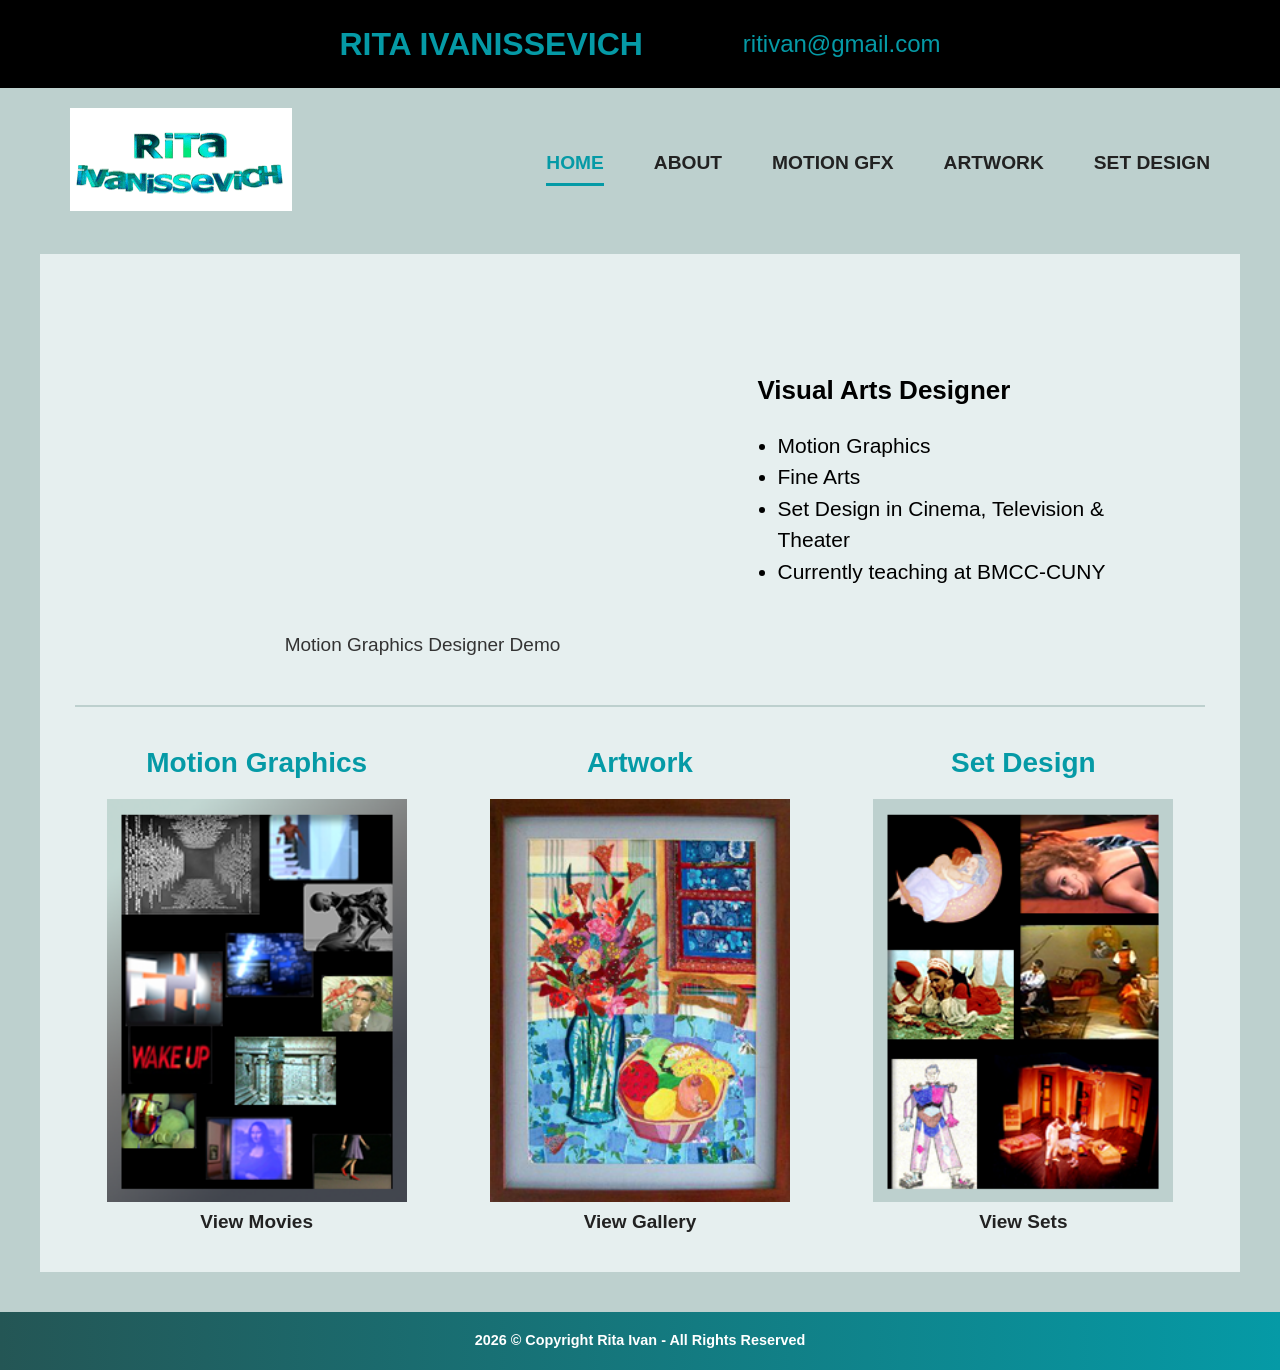
<file: index.html>
<!DOCTYPE html>
<html lang="en">

<head>
    <meta charset="UTF-8">
    <meta name="viewport" content="width=device-width, initial-scale=1.0">

    <title>Rita Ivanissevich</title>
    <link rel="icon" type="image/x-icon" href="favicon.ico">
<link href="CSS/style.css" rel="stylesheet">
   
</head>

<body>

    
    <!-- HEADER START -->
    <header>
        <div class="top-bar">
            <div class="site-title">
                RITA IVANISSEVICH
            </div>

            <div class="email">
                <a href="mailto:ritivan@gmail.com" target="_blank">ritivan@gmail.com</a>
            </div>
        </div>

        <div class="main-header">
            <div class="logo">
                <img src="images/IVANlogo.gif">
            </div>
            <nav>
                <ul>
                    <li><a href="index.html" class="active">HOME</a></li>
                    <li><a href="about.html">ABOUT</a></li>
                    <li><a href="motiongfx.html">MOTION GFX</a></li>
                    <li><a href="artwork.html">ARTWORK</a></li>
                    <li><a href="setdesign.html">SET DESIGN</a></li>
                </ul>
            </nav>
        </div>
    </header>
<!-- HEADER END -->

    <!-- HERO SECTION -->

    <main class="home-content">

        <section class="hero">

            <div class="video-column">

                <div class="video-container">
    
                    <iframe width="560" height="315" src="https://www.youtube.com/embed/ihrj6esEzPs?si=wvjJH5cpRGfQX-BR" title="YouTube video player" frameborder="0" allow="accelerometer; autoplay; clipboard-write; encrypted-media; gyroscope; picture-in-picture; web-share" referrerpolicy="strict-origin-when-cross-origin" allowfullscreen></iframe>
                                           
                <!-- <img src="images/560%20x%20315.png">-->
                </div>
                <p class="video-caption">Motion Graphics Designer Demo</p>

            </div>

            <div class="intro-column">

                <h2>Visual Arts Designer</h2>

                <ul>
                    <li>Motion Graphics</li>
                    <li>Fine Arts</li>
                    <li>Set Design in Cinema, Television &amp; Theater</li>
                    <li>Currently teaching at BMCC-CUNY</li></ul>

            </div>

        </section>

        <!-- FEATURED PORTFOLIO AREAS -->

        <section class="featured">

            <div class="card">

    <a href="motiongfx.html" class="card-link">

        <h2>Motion Graphics</h2>

        <img src="images/MotionGfx_btn2.png">

        <p>View Movies</p>

    </a>

</div>
<div class="card">

    <a href="artwork.html" class="card-link">

        <h2>Artwork</h2>

        <img src="images/Artwork_btn.png">

        <p>View Gallery</p>

    </a>

</div>

<div class="card">

    <a href="setdesign.html" class="card-link">

        <h2>Set Design</h2>

        <img src="images/setDesignF_btn3.png">

        <p>View Sets</p>

    </a>

</div>

        </section>

    </main>

    <!-- FOOTER START -->
    
    <!-- FOOTER 

    <footer>

        <a href="index.html">HOME</a>
        <a href="about.html">ABOUT</a>
        <a href="motiongfx.html">MOTION GFX</a>
        <a href="artwork.html">ARTWORK</a>
        <a href="setdesign.html">SET DESIGN</a>
 </footer> -->


<div class="copyright-bar">
    <p>2026 © Copyright Rita Ivan - All Rights Reserved</p>
</div>
  <!-- FOOTER END --> 

</body>
</html>
</file>
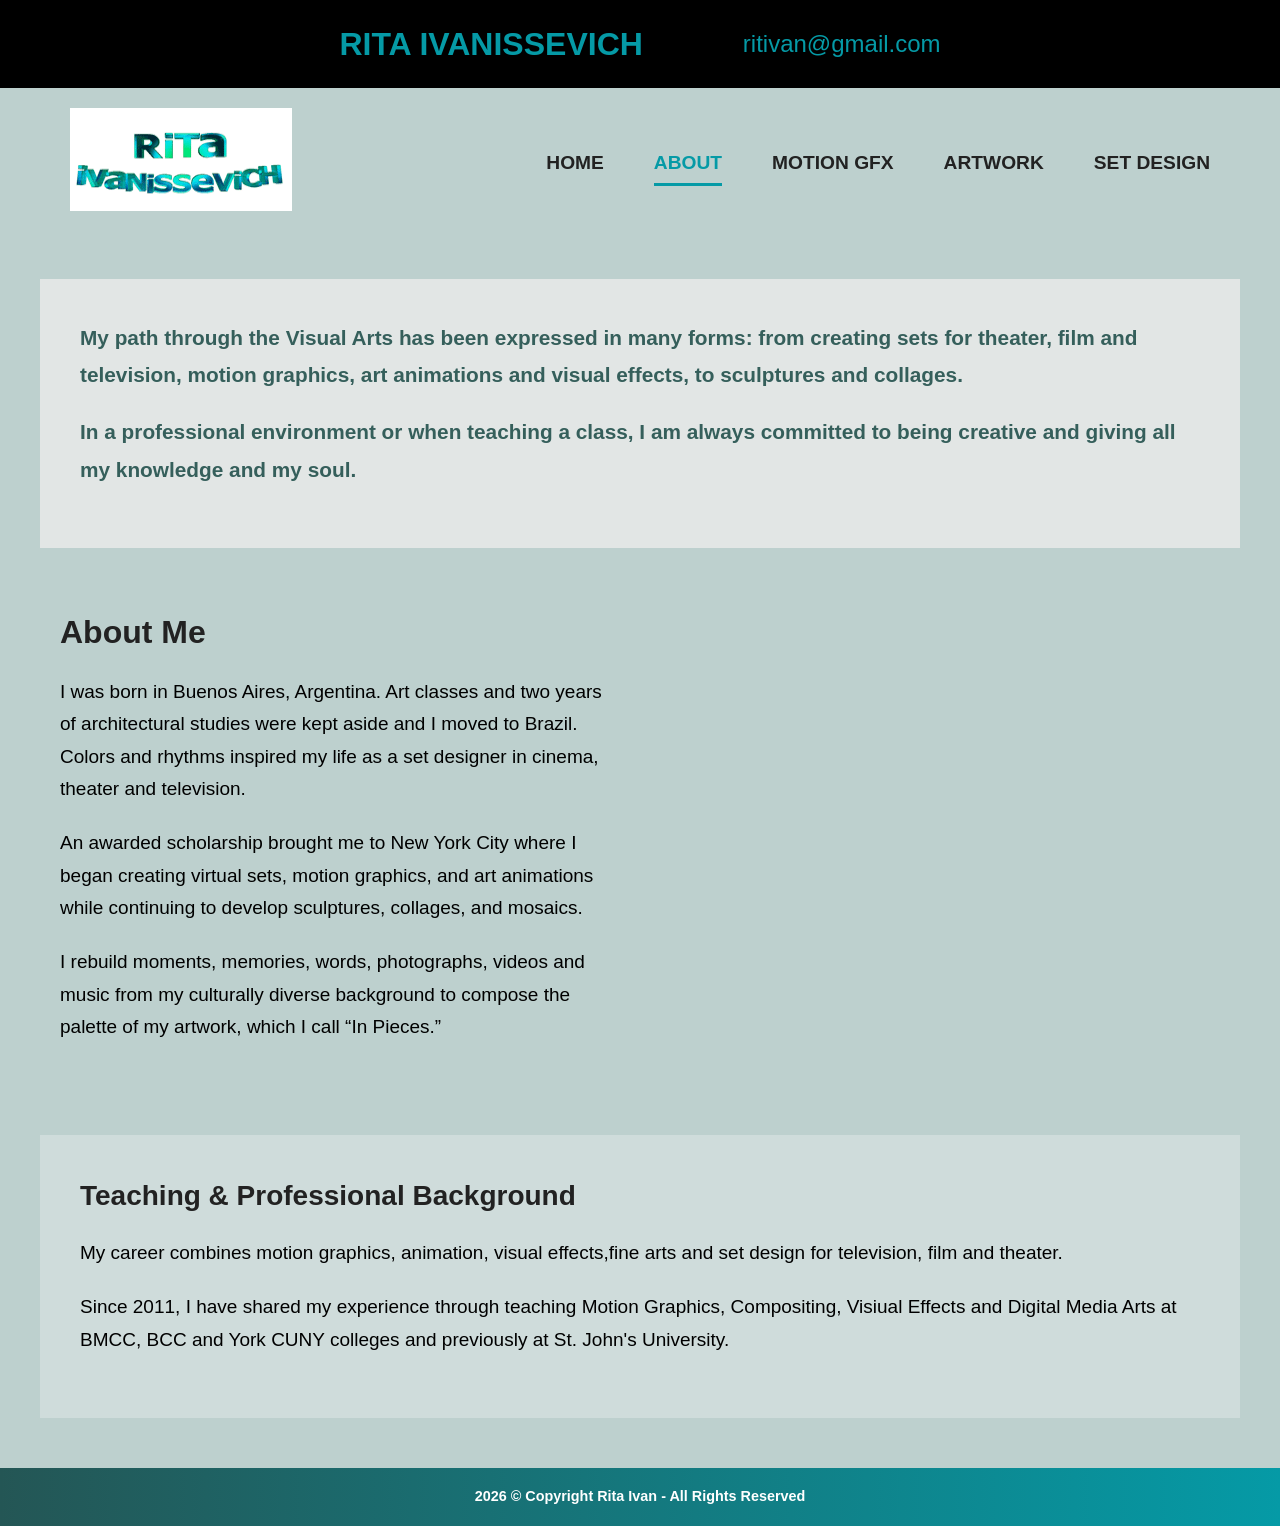
<file: about.html>
<!DOCTYPE html>
<html lang="en">

<head>
    <meta charset="UTF-8">
    <meta name="viewport" content="width=device-width, initial-scale=1.0">

    <title>Rita Ivanissevich</title>
    <link rel="icon" type="image/x-icon" href="favicon.ico">
<link href="CSS/style.css" rel="stylesheet">
   
</head>


<body>

   <!-- HEADER START -->
    <header>
        <div class="top-bar">
            <div class="site-title">
                RITA IVANISSEVICH
            </div>

            <div class="email">
                <a href="mailto:ritivan@gmail.com" target="_blank">ritivan@gmail.com</a>
            </div>
        </div>

        <div class="main-header">
            <div class="logo">
                <img src="images/IVANlogo.gif">
            </div>
            <nav>
                <ul>
                    <li><a href="index.html">HOME</a></li>
                    <li><a href="about.html" class="active">ABOUT</a></li>
                    <li><a href="motiongfx.html">MOTION GFX</a></li>
                    <li><a href="artwork.html">ARTWORK</a></li>
                    <li><a href="setdesign.html">SET DESIGN</a></li>
                </ul>
            </nav>
        </div>
    </header>
<!-- HEADER END -->
<main>
<section class="about-intro">

    <p>
        My path through the Visual Arts has been expressed in many forms: from creating sets for theater,
        film and television, motion graphics, art animations and visual effects,
        to sculptures and collages.
    </p>

    <p>
        In a professional environment or when teaching a class, I am always
        committed to being creative and giving all my knowledge and my soul.
    </p>

</section>

<section class="bio-section">

    <div class="bio-text">

        <h1>About Me</h1>

        <p>
            I was born in Buenos Aires, Argentina. Art classes and two years of architectural studies were kept aside and I moved to Brazil. Colors and rhythms inspired my life as a set designer in cinema, theater and television.
        </p>

        <p>
            An awarded scholarship brought me to New York City where I began
            creating virtual sets, motion graphics, and art animations while
            continuing to develop sculptures, collages, and mosaics.
        </p>

        <p>
            I rebuild moments, memories, words, photographs, videos and music
            from my culturally diverse background to compose the palette of my
            artwork, which I call “In Pieces.”
        </p>

    </div>

    <div class="bio-video">

            <iframe width="560" height="315" src="https://www.youtube.com/embed/m5MKpikQ3rE" title="YouTube video player" frameborder="0" allow="accelerometer; autoplay; clipboard-write; encrypted-media; gyroscope; picture-in-picture; web-share" referrerpolicy="strict-origin-when-cross-origin" allowfullscreen></iframe>

    </div>

</section>

<section class="career-summary">

    <h2>Teaching & Professional Background</h2>


    <p>
        
        My career combines motion graphics, animation, visual effects,fine arts and set design for television, film and theater.
    </p>
     <p>
            Since 2011, I have shared my experience through teaching Motion Graphics, Compositing, Visiual Effects and Digital Media Arts at BMCC, BCC and York CUNY colleges and previously at  St. John's University.
        </p>

    <!-- RESUME LINK - TEMPORARILY HIDDEN
<a href="docs/Rita_Ivanissevich_Resume.pdf" class="resume-link">
    Download Resume (PDF)
</a>
-->


</section>
    

</main>
   <!-- FOOTER START -->
    
    <!-- FOOTER 

    <footer>

        <a href="index.html">HOME</a>
        <a href="about.html">ABOUT</a>
        <a href="motiongfx.html">MOTION GFX</a>
        <a href="artwork.html">ARTWORK</a>
        <a href="setdesign.html">SET DESIGN</a>
 </footer> -->


<div class="copyright-bar">
    <p>2026 © Copyright Rita Ivan - All Rights Reserved</p>
</div>
  <!-- FOOTER END --> 

   
</body>
</html>
</file>
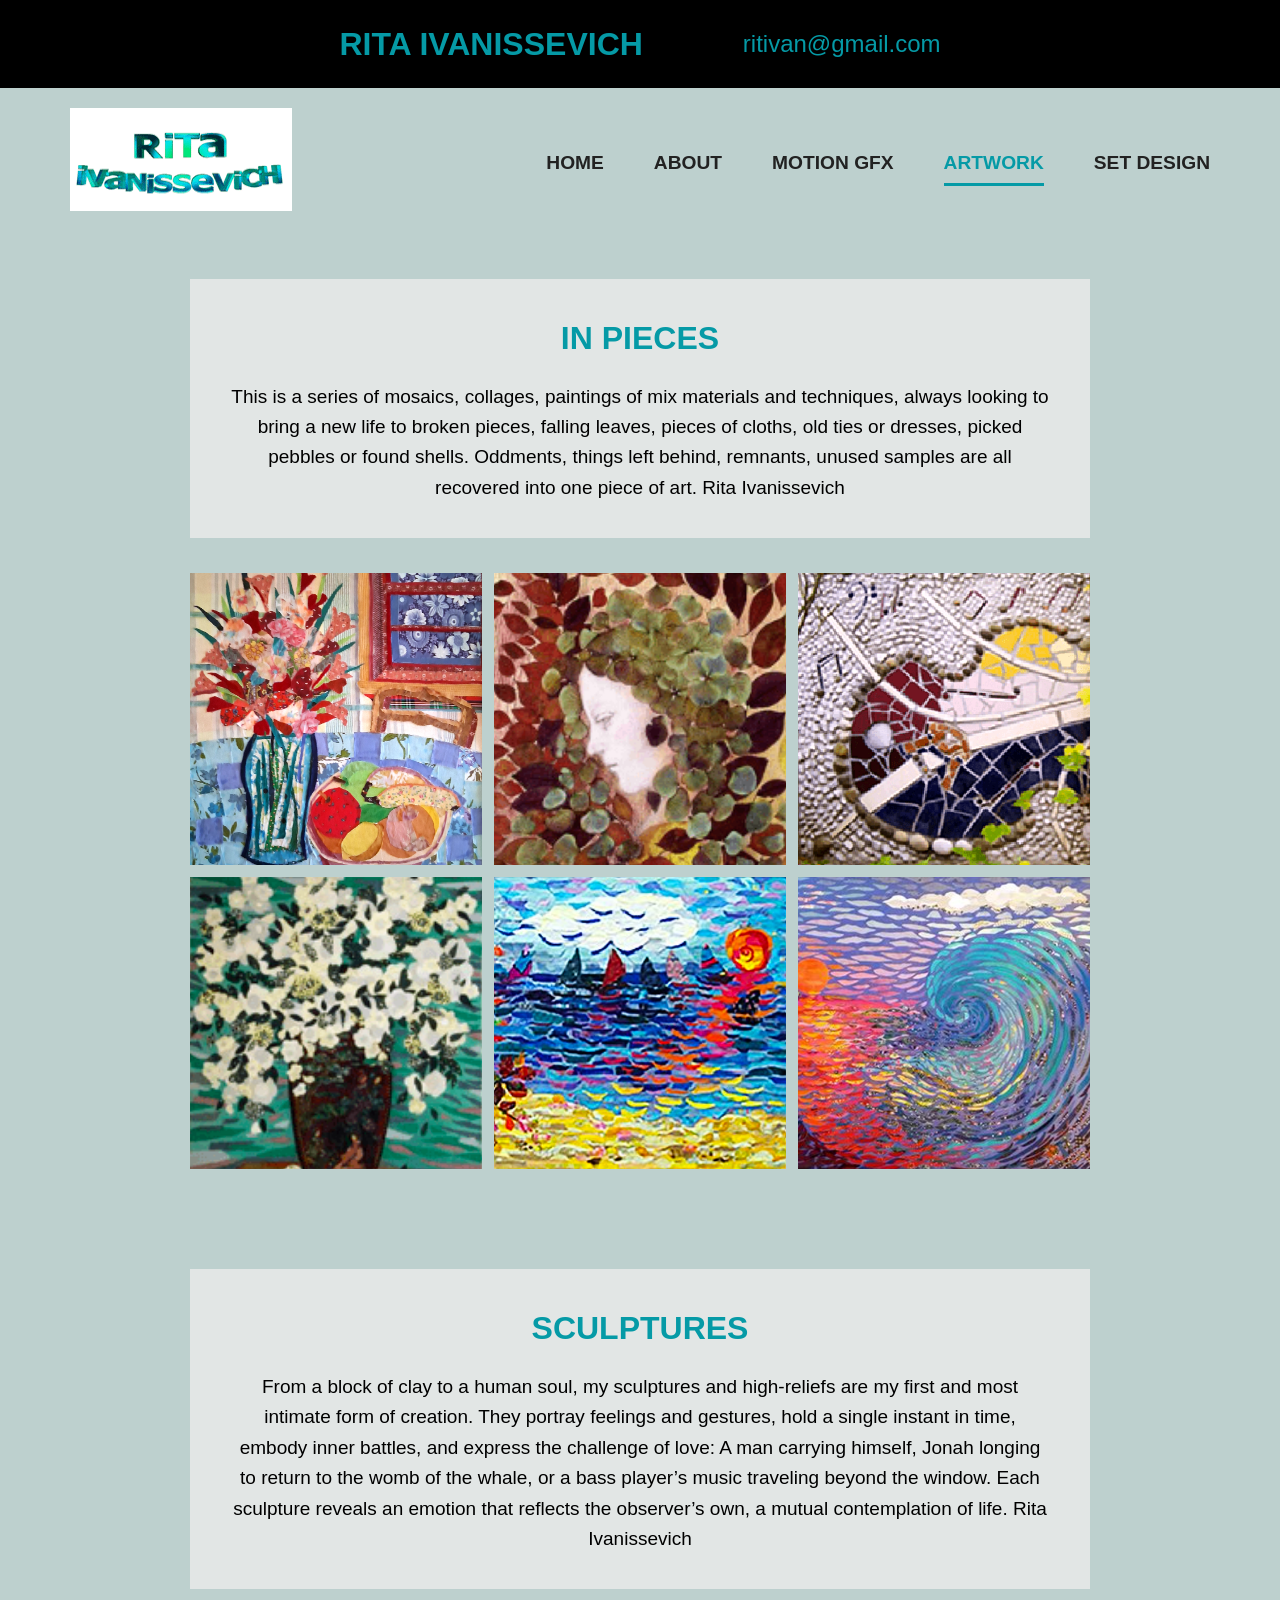
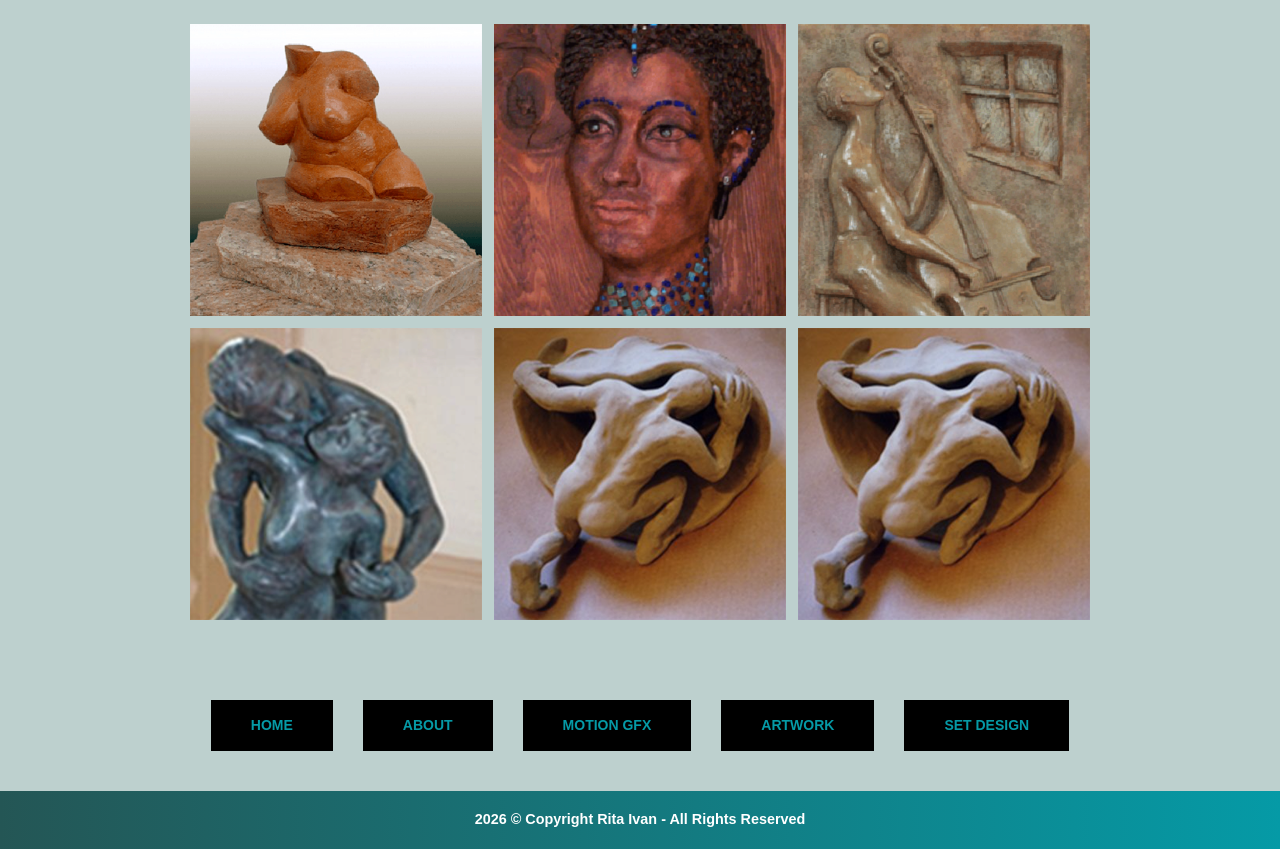
<file: artwork.html>
<!DOCTYPE html>
<html lang="en">

<head>
    <meta charset="UTF-8">
    <meta name="viewport" content="width=device-width, initial-scale=1.0">

    <title>Rita Ivanissevich</title>
    <link rel="icon" type="image/x-icon" href="favicon.ico">
<link href="CSS/style.css" rel="stylesheet">
   
</head>


<body>

   <!-- HEADER START -->
    <header>
        <div class="top-bar">
            <div class="site-title">
                RITA IVANISSEVICH
            </div>

            <div class="email">
                <a href="mailto:ritivan@gmail.com" target="_blank">ritivan@gmail.com</a>
            </div>
        </div>

        <div class="main-header">
            <div class="logo">
                <img src="images/IVANlogo.gif">
            </div>
            <nav>
                <ul>
                    <li><a href="index.html">HOME</a></li>
                    <li><a href="about.html" >ABOUT</a></li>
                    <li><a href="motiongfx.html">MOTION GFX</a></li>
                    <li><a href="artwork.html" class="active">ARTWORK</a></li>
                    <li><a href="setdesign.html">SET DESIGN</a></li>
                </ul>
            </nav>
        </div>
    </header>
<!-- HEADER END -->
<main>
    <!-- IN PIECES START -->
    
   <section class="artwork-section">
   
 <div class="artwork-intro">

        <h1>IN PIECES</h1>

    <p>
        This is a series of mosaics, collages, paintings of mix materials and techniques, always looking to bring a new life to broken pieces, falling leaves, pieces of cloths, old ties or dresses, picked pebbles or found shells. Oddments, things left behind, remnants, unused samples are all recovered into one piece of art.
        Rita Ivanissevich
    </p>
       </div>

<div class="artwork-grid">
    <img src="images/artwork/in-pieces/AtTheTable_Th500x500.png" width="500px" alt="">
     <img src="images/artwork/in-pieces/AutumnAngel_Th500x500_.png" width="500px" alt="">
     <img src="images/artwork/in-pieces/bass_parts_Th500x500.png" width="500px" alt="">
     <img src="images/artwork/in-pieces/VaseWflowers_Th500x500.png" width="500px" alt="">
     <img src="images/artwork/in-pieces/marineInRio_Th500x500.png" width="500px" alt="">
     <img src="images/artwork/in-pieces/TheGreatWave_Th500x500.png" width="500px" alt="">
</div>

</section> 
     <!-- IN PIECES END -->

    <!-- SCULPTURES START -->

 <section class="artwork-section">
   
 <div class="artwork-intro">

        <h1>SCULPTURES</h1>

    <p>
        From a block of clay to a human soul, my sculptures and high-reliefs are my first and most intimate form of creation. They portray feelings and gestures, hold a single instant in time, embody inner battles, and express the challenge of love: A man carrying himself, Jonah longing to return to the womb of the whale, or a bass player’s music traveling beyond the window. Each sculpture reveals an emotion that reflects the observer’s own, a mutual contemplation of life.
        Rita Ivanissevich
    </p>
       </div>

<div class="artwork-grid">
    
     <img src="images/artwork/sculptures/JuliesTorso_500x500.png" width="500px" alt="Julie's Torso">
     <img src="images/artwork/sculptures/BlackAngel_500x500.png" width="500px" alt="Black Angel">
    <img src="images/artwork/sculptures/BassPlayer500x500.png" width="500px" alt=" The Bass Player">
     <img src="images/artwork/sculptures/CoupleInLove_500x500.png" width="500px" alt="Couple in Love">
     <img src="images/artwork/sculptures/Jonah_%20Whale_500x500.png" width="500px" alt="Jonah and the Whale">
     <img src="images/artwork/sculptures/Jonah_%20Whale_500x500.png" width="500px" alt="">
</div>

</section> 


<!-- SCULPTURES END -->

  </main>
    <!-- FOOTER -->

    <footer>

        <a href="index.html">HOME</a>
        <a href="about.html">ABOUT</a>
        <a href="motiongfx.html">MOTION GFX</a>
        <a href="artwork.html">ARTWORK</a>
        <a href="setdesign.html">SET DESIGN</a>
 </footer>
<div class="copyright-bar">
    <p>2026 © Copyright Rita Ivan - All Rights Reserved</p>
</div>
   
</body>
</html>
</file>
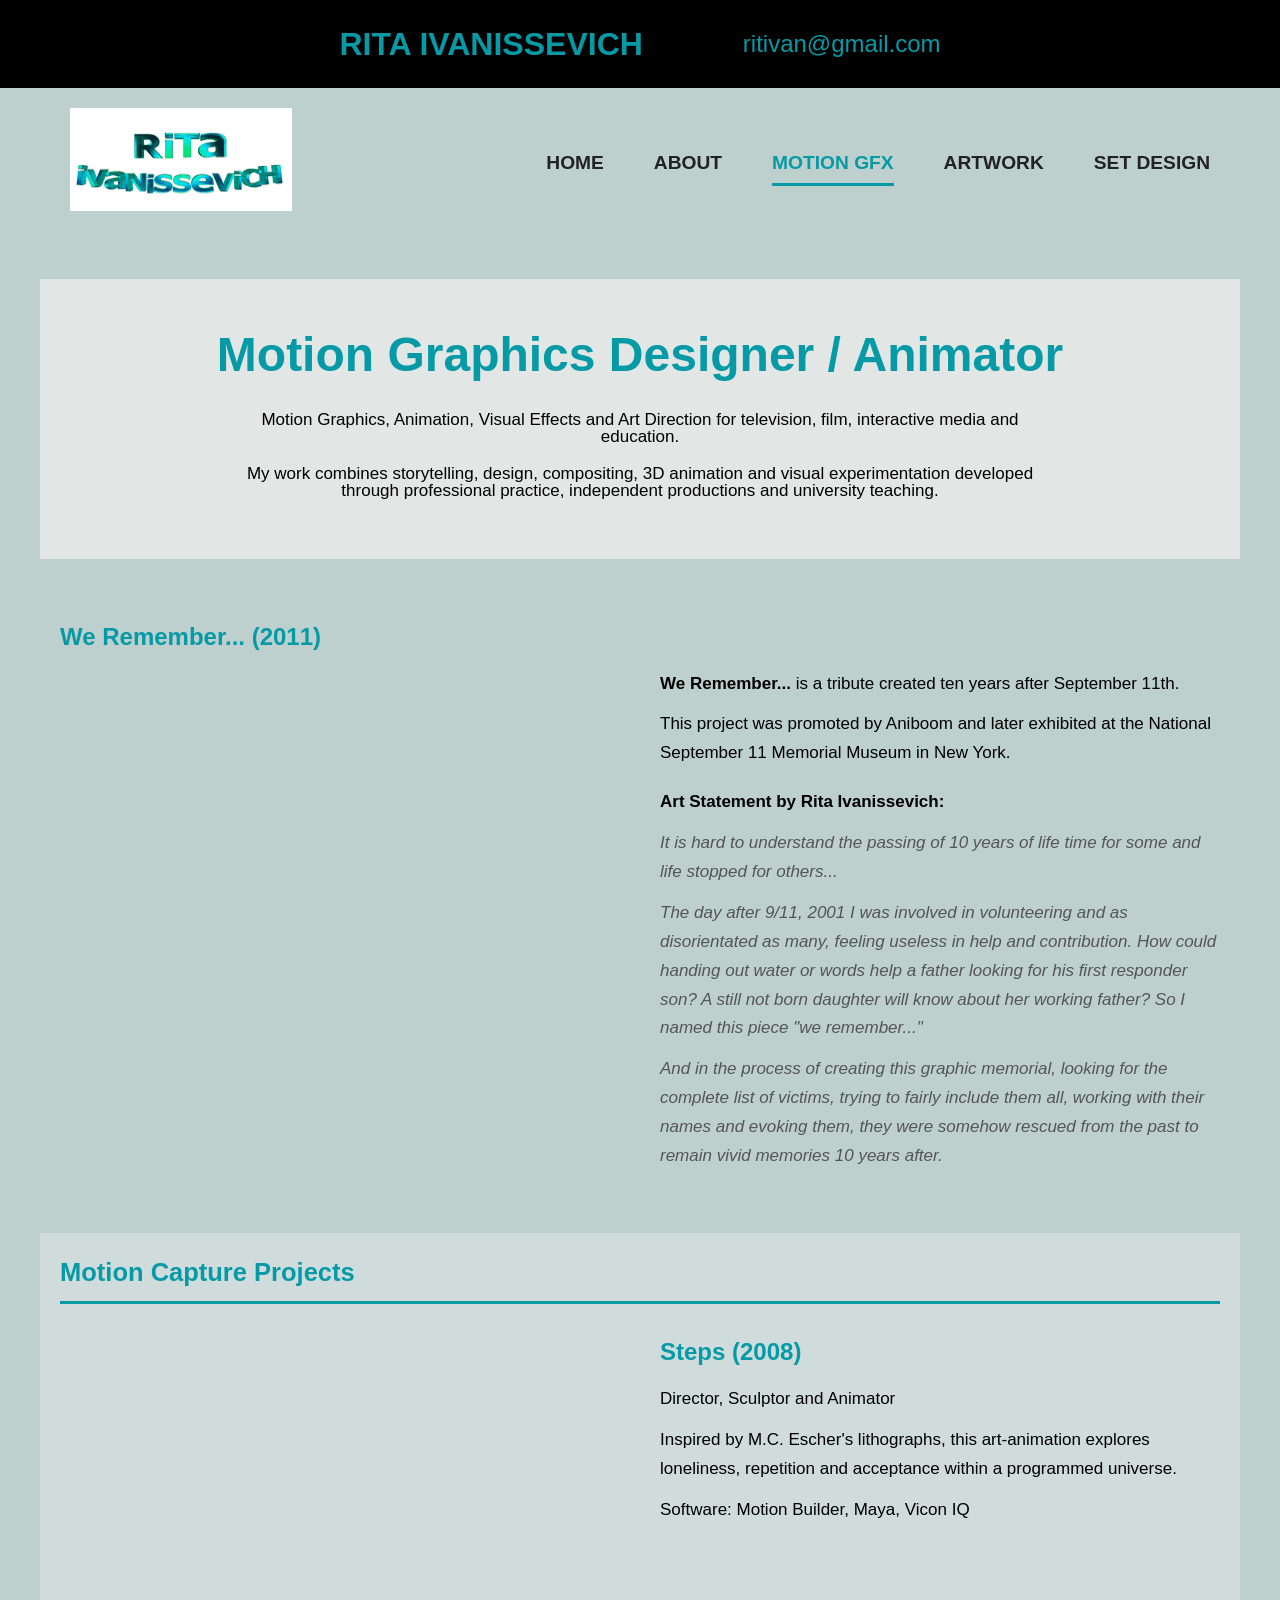
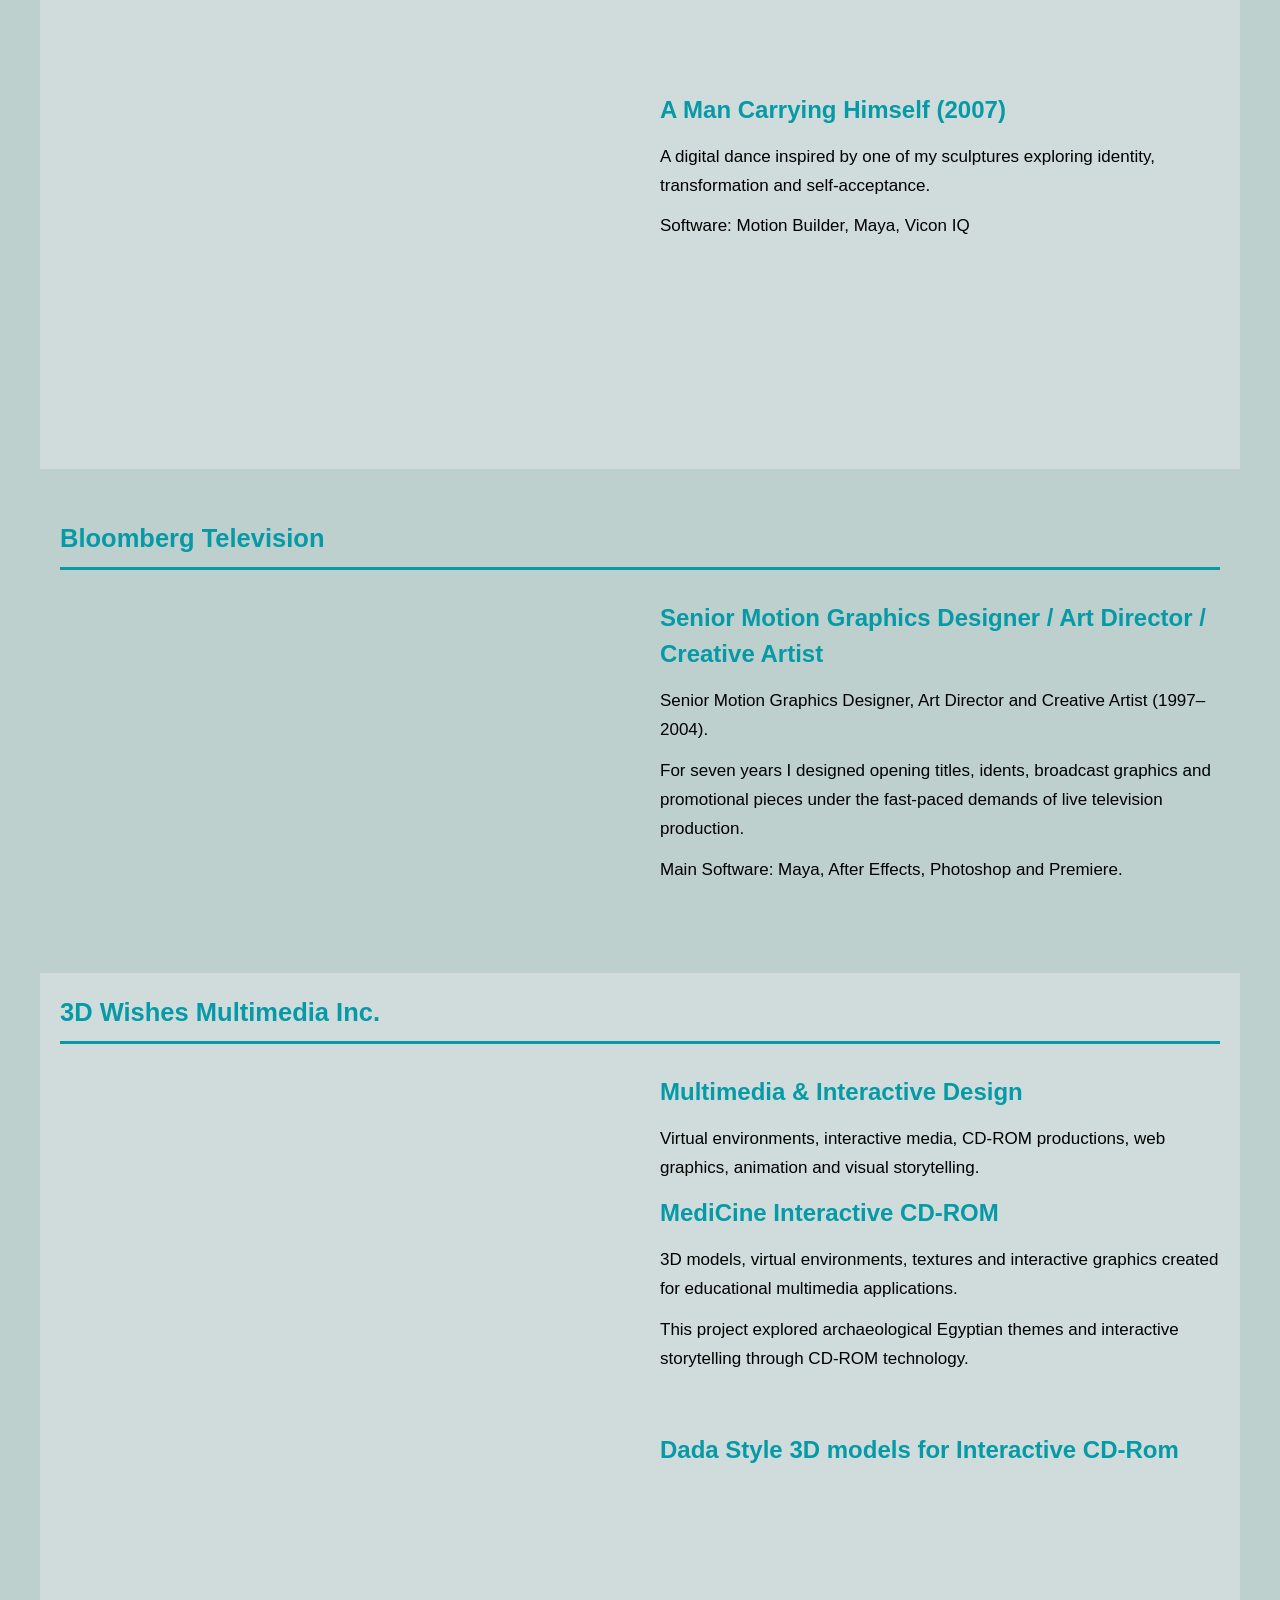
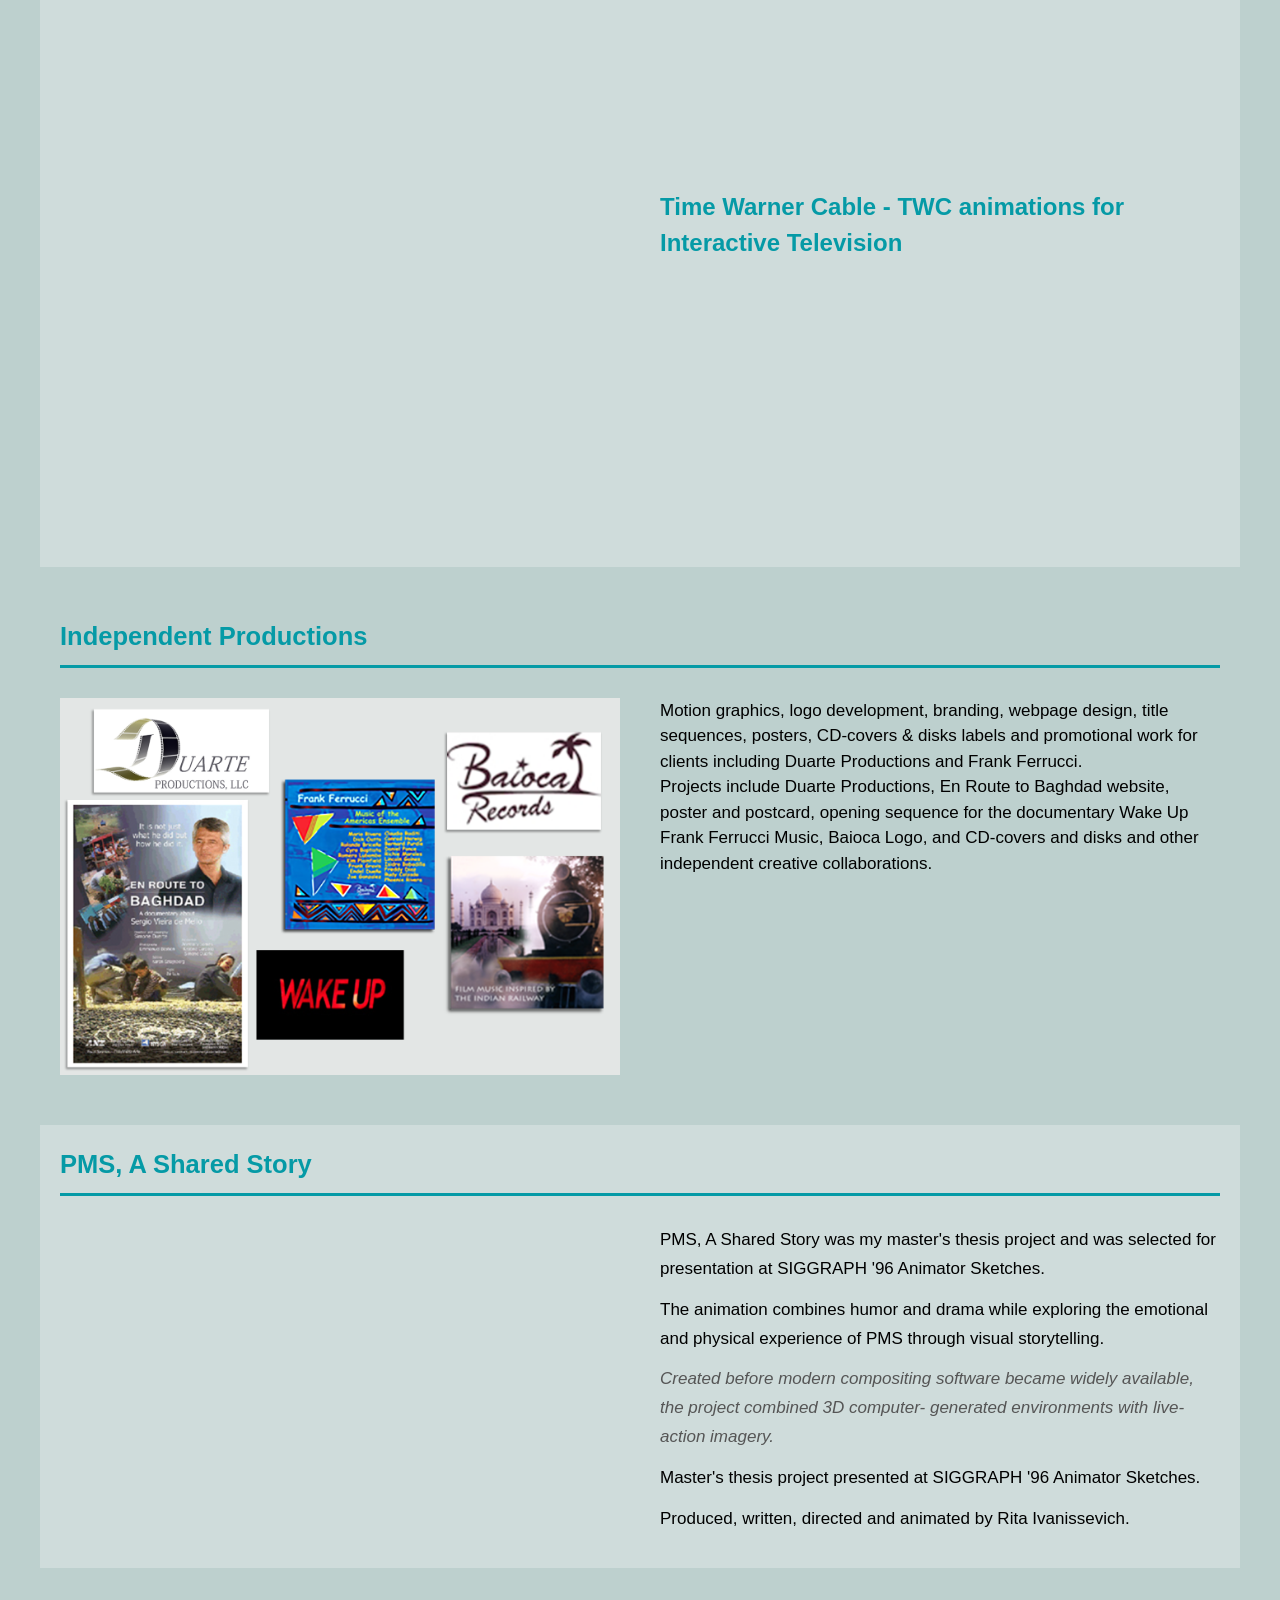
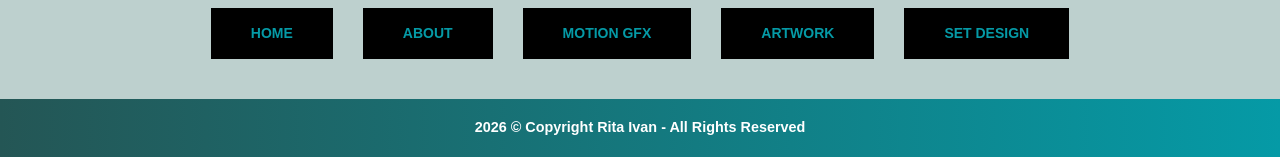
<file: motiongfx.html>
<!DOCTYPE html>
<html lang="en">

<head>
    <meta charset="UTF-8">
    <meta name="viewport" content="width=device-width, initial-scale=1.0">

    <title>Rita Ivanissevich</title>
    <link rel="icon" type="image/x-icon" href="favicon.ico">
<link href="CSS/style.css" rel="stylesheet">
   
</head>

<body>

    
    <!-- HEADER START -->
    <header>
        <div class="top-bar">
            <div class="site-title">
                RITA IVANISSEVICH
            </div>

            <div class="email">
                <a href="mailto:ritivan@gmail.com" target="_blank">ritivan@gmail.com</a>
            </div>
        </div>

        <div class="main-header">
            <div class="logo">
                <img src="images/IVANlogo.gif">
            </div>
            <nav>
                <ul>
                    <li><a href="index.html" >HOME</a></li>
                    <li><a href="about.html">ABOUT</a></li>
                    <li><a href="motiongfx.html" class="active">MOTION GFX</a></li>
                    <li><a href="artwork.html">ARTWORK</a></li>
                    <li><a href="setdesign.html">SET DESIGN</a></li>
                </ul>
            </nav>
        </div>
    </header>
    <!-- HEADER END -->

<main>
   <section class="motion-intro">

    <h1>Motion Graphics Designer / Animator</h1>

    <p>
       Motion Graphics, Animation, Visual Effects and Art Direction
        for television, film, interactive media and education.
    </p>

    <p>
       My work combines storytelling, design, compositing,
        3D animation and visual experimentation developed
        through professional practice, independent productions
        and university teaching.
    </p>

</section> 
     <section class="feature-project">
     <div class="feature-text">
     <h3>We Remember... (2011)</h3>
         </div>
    <div class="feature-grid">

        <div class="feature-video">
            <iframe width="560" height="315" src="https://www.youtube.com/embed/c2tHNeMXKik?si=CR-wst9KZm_86AOc" title="YouTube video player" frameborder="0" allow="accelerometer; autoplay; clipboard-write; encrypted-media; gyroscope; picture-in-picture; web-share" referrerpolicy="strict-origin-when-cross-origin" allowfullscreen></iframe>
        </div>

        <div class="feature-text">

           <p><b>
                We Remember... </b>is a tribute created ten years after
               September 11th.</p>
           <p>
                This project was promoted by Aniboom
                and later exhibited at the National
                September 11 Memorial Museum in New York.
             </p>
            <p class="statement-title">
                    Art Statement by Rita Ivanissevich:</p>
            <p class="artist-statement">
                It is hard to understand the passing of 10 years of life time for some and life stopped for others...</p>
            <p class="artist-statement">
                The day after 9/11, 2001 I was involved in volunteering and as disorientated as many, feeling useless in help and contribution. How could handing out water or words help a father looking for his first responder son? A still not born daughter will know about her working father? So I named this piece "we remember..."</p>
             <p class="artist-statement">
                And in the process of creating this graphic memorial, looking for the complete list of victims, trying to fairly include them all, working with their names and evoking them, they were somehow rescued from the past to remain vivid memories 10 years after.</p>

        </div>

    </div>

</section>
    
    <section class="project-section motion-alt">

    <h2>Motion Capture Projects</h2>

    <div class="project">

        <div class="project-video">
           <iframe width="560" height="315" src="https://www.youtube.com/embed/pw1ze9wSjT4?si=fqqtUFdIVayndNSS" title="YouTube video player" frameborder="0" allow="accelerometer; autoplay; clipboard-write; encrypted-media; gyroscope; picture-in-picture; web-share" referrerpolicy="strict-origin-when-cross-origin" allowfullscreen></iframe>
        </div>

        <div class="project-text">

            <h3>Steps (2008)</h3>

            <p>
                Director, Sculptor and Animator
            </p>

            <p>
                Inspired by M.C. Escher's lithographs,
                this art-animation explores loneliness,
                repetition and acceptance within a
                programmed universe.
            </p>

            <p>
                Software: Motion Builder, Maya, Vicon IQ
            </p>

        </div>

    </div>

    <div class="project">

        <div class="project-video">
            <iframe width="560" height="315" src="https://www.youtube.com/embed/eHSrt9wowGk?si=DZlyAbRR4m-uQbdH" title="YouTube video player" frameborder="0" allow="accelerometer; autoplay; clipboard-write; encrypted-media; gyroscope; picture-in-picture; web-share" referrerpolicy="strict-origin-when-cross-origin" allowfullscreen></iframe>
        </div>

        <div class="project-text">

            <h3>A Man Carrying Himself (2007)</h3>

            <p>
                A digital dance inspired by one of
                my sculptures exploring identity,
                transformation and self-acceptance.
            </p>

            <p>
                Software: Motion Builder, Maya, Vicon IQ
            </p>

        </div>

    </div>

</section>
    <section class="feature-project">

    <h2>Bloomberg Television</h2>

    <div class="feature-grid">

        <div class="feature-video">
           <iframe width="560" height="315" src="https://www.youtube.com/embed/e3uFx1f6iV4?si=pHj3Q94nJxPi3yyD" title="YouTube video player" frameborder="0" allow="accelerometer; autoplay; clipboard-write; encrypted-media; gyroscope; picture-in-picture; web-share" referrerpolicy="strict-origin-when-cross-origin" allowfullscreen></iframe>
        </div>

        <div class="feature-text">
<h3>Senior Motion Graphics Designer /
Art Director / Creative Artist</h3>
            <p>
                Senior Motion Graphics Designer,
                Art Director and Creative Artist
                (1997–2004).
            </p>

            
            <p>
                For seven years I designed opening titles, idents, broadcast graphics and promotional pieces under the fast-paced demands of live television production.
           </p>            

            <p>
                Main Software: Maya, After Effects,
                Photoshop and Premiere.
            </p>

        </div>

    </div>

</section>
   
    
<section class="project-section motion-alt">
<h2>3D Wishes Multimedia Inc.</h2> 
 
 <!--<div class="feature-grid">-->

 <div class="project">   
       
 <div class="project-video">
             <iframe width="560" height="315" src="https://www.youtube.com/embed/zCYBJQtEDFY?si=qGdmIdKjJ0xJ3BXp" title="YouTube video player" frameborder="0" allow="accelerometer; autoplay; clipboard-write; encrypted-media; gyroscope; picture-in-picture; web-share" referrerpolicy="strict-origin-when-cross-origin" allowfullscreen></iframe></div>
    <div class="project-text">
<h3>Multimedia & Interactive Design</h3>
<p> Virtual environments, interactive media,
        CD-ROM productions, web graphics,
        animation and visual storytelling.</p>
    
        <h3>MediCine Interactive CD-ROM</h3>
<p>
3D models, virtual environments, textures and
interactive graphics created for educational
multimedia applications.
</p>

<p>
This project explored archaeological Egyptian
themes and interactive storytelling through CD-ROM
technology.
</p>

</div>
</div>
     
<div class="project"> 
  
        <div class="project-video"> 
            <iframe width="560" height="315" src="https://www.youtube.com/embed/v8gMkVv-e5E?si=vfycbmlqWHXFLboo" title="YouTube video player" frameborder="0" allow="accelerometer; autoplay; clipboard-write; encrypted-media; gyroscope; picture-in-picture; web-share" referrerpolicy="strict-origin-when-cross-origin" allowfullscreen></iframe></div>
        <div class="project-text">
            
            
            <h3>Dada Style 3D models for Interactive CD-Rom</h3></div>
</div>
 <div class="project">
      <div class="project-video"> 
          <iframe width="560" height="315" src="https://www.youtube.com/embed/7Q-BORzNFTc?si=XCOIXHGSADdMZpJ7" title="YouTube video player" frameborder="0" allow="accelerometer; autoplay; clipboard-write; encrypted-media; gyroscope; picture-in-picture; web-share" referrerpolicy="strict-origin-when-cross-origin" allowfullscreen></iframe></div>
       <div class="project-text"> 
           <h3>Time Warner Cable - TWC animations for Interactive Television</h3> </div>  
</div> 
</section>
        
    <section class="project-gallery">

    <h2>Independent Productions</h2>
       

<div class="independent-grid">

    <div class="independent-image">

        <img src="images/indi_design_work.png" width="560px" alt="Independent Productions design work">
         
        </div>

 <div class="independent-text">
        
    <p>
        Motion graphics, logo development, branding, webpage design, title sequences, posters, CD-covers & disks labels and promotional work for clients including Duarte
        Productions and Frank Ferrucci.
    </p>

        <p>
            Projects include Duarte Productions, En Route to Baghdad website, poster and postcard, opening sequence for the documentary  Wake Up
            Frank Ferrucci Music, Baioca Logo, and CD-covers and disks
            and other
            independent creative collaborations.
        </p>

    </div>
        </div>

</section>
    <section class="project-section motion-alt">

    <h2>PMS, A Shared Story</h2>

    <div class="feature-grid">

        <div class="feature-video">
        <iframe width="560" height="315" src="https://www.youtube.com/embed/mqOpnlaqUVs?si=as7-E1Q7edfSusl9" title="YouTube video player" frameborder="0" allow="accelerometer; autoplay; clipboard-write; encrypted-media; gyroscope; picture-in-picture; web-share" referrerpolicy="strict-origin-when-cross-origin" allowfullscreen></iframe>
        </div>

        <div class="feature-text">
         <p>
PMS, A Shared Story was my master's thesis
project and was selected for presentation at
SIGGRAPH '96 Animator Sketches.
</p>

<p>
The animation combines humor and drama while
exploring the emotional and physical experience
of PMS through visual storytelling.
</p>

<p class="artist-statement">
Created before modern compositing software became
widely available, the project combined 3D computer-
generated environments with live-action imagery.
</p>
            <p>
                Master's thesis project
                presented at SIGGRAPH '96
                Animator Sketches.
            </p>

            <p>
                Produced, written,
                directed and animated
                by Rita Ivanissevich.
            </p>

        </div>

    </div>

</section>
    
    </main>
    <!-- FOOTER -->

    <footer>

        <a href="index.html">HOME</a>
        <a href="about.html">ABOUT</a>
        <a href="motiongfx.html">MOTION GFX</a>
        <a href="artwork.html">ARTWORK</a>
        <a href="setdesign.html">SET DESIGN</a>
 </footer>
<div class="copyright-bar">
    <p>2026 © Copyright Rita Ivan - All Rights Reserved</p>
</div>
   
</body>
</html>
</file>
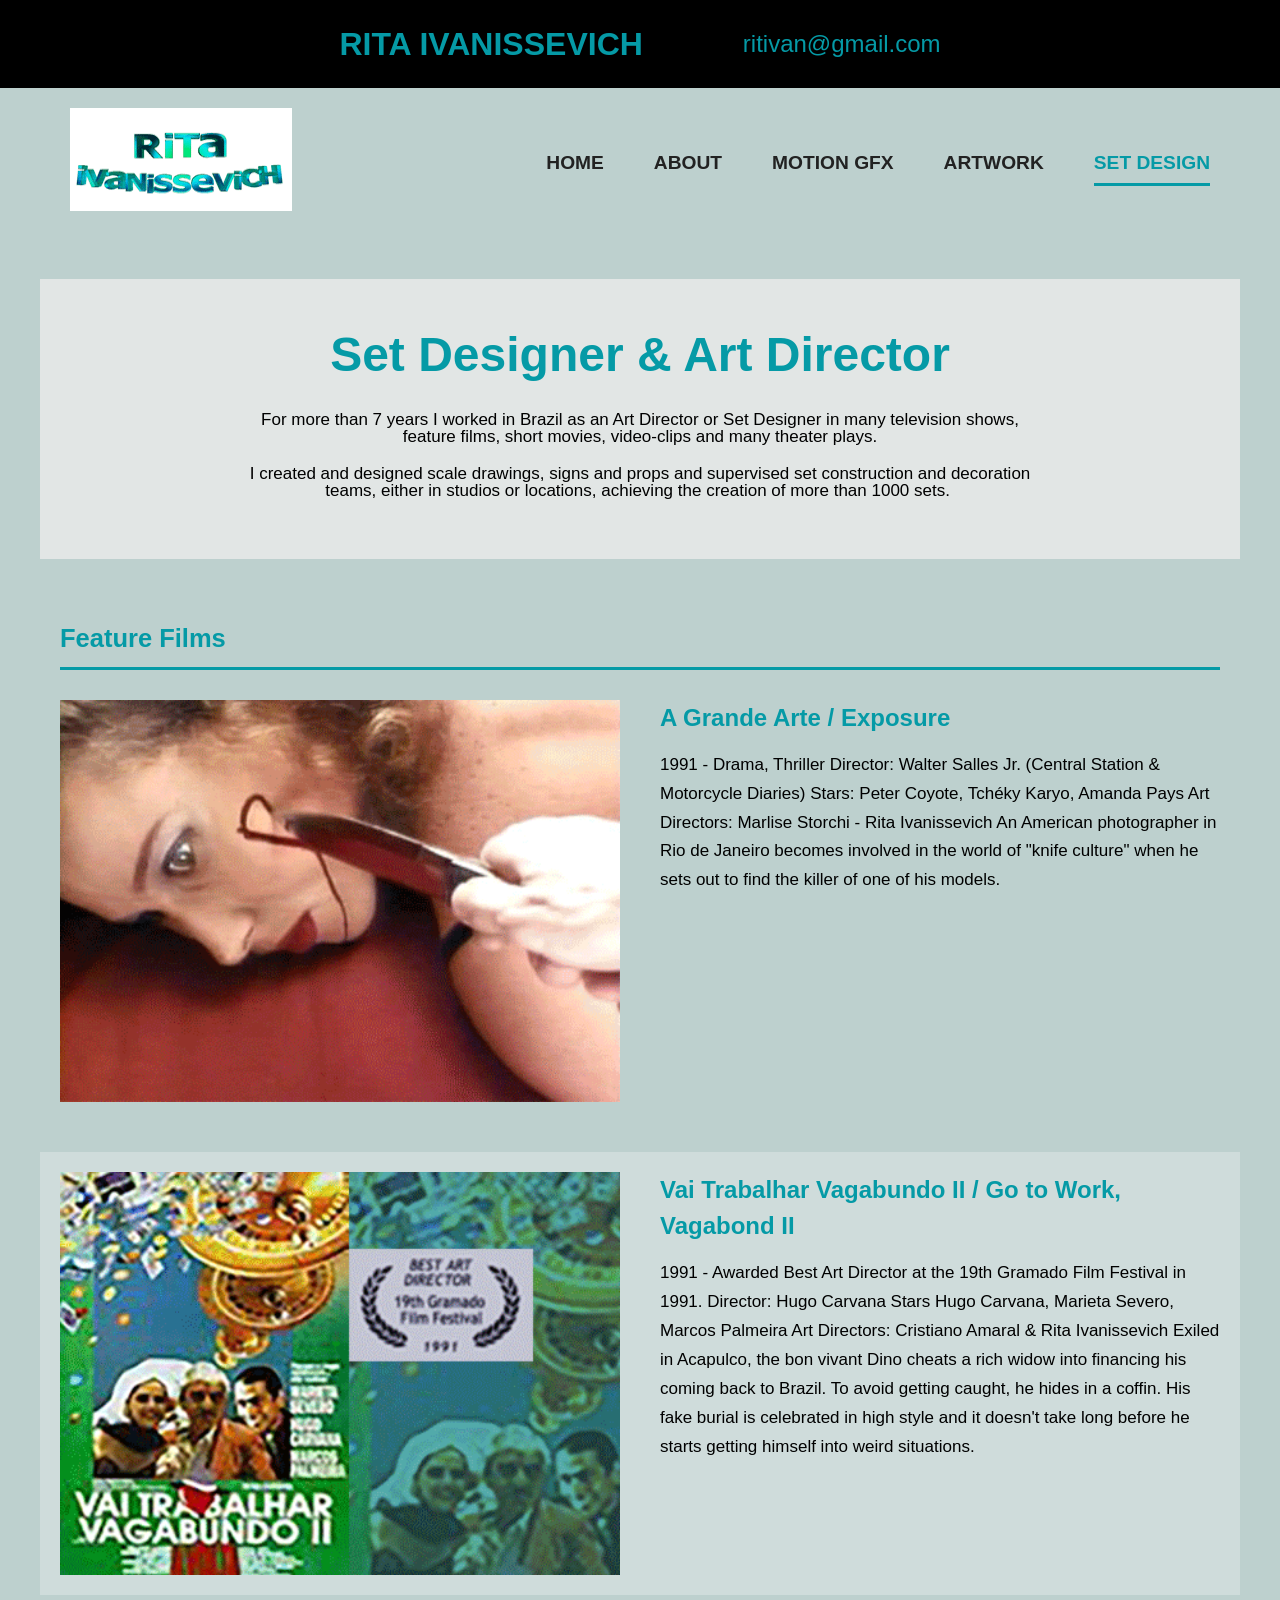
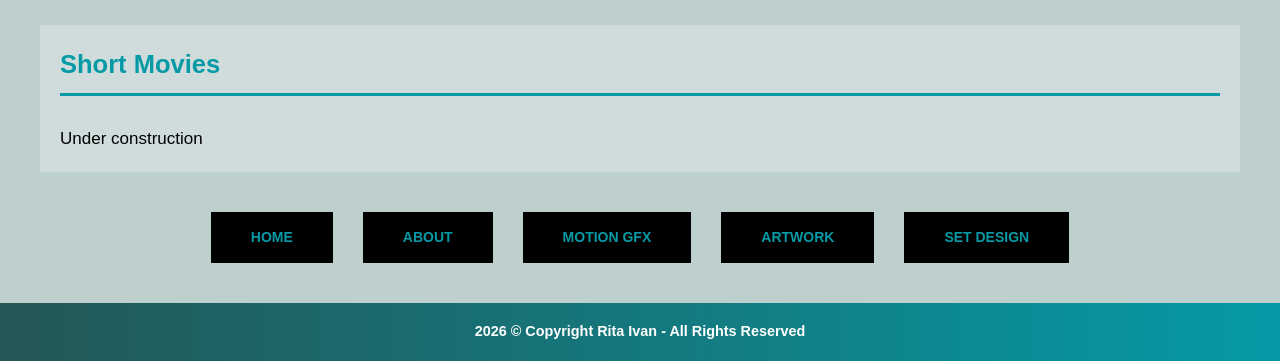
<file: setdesign.html>
<!DOCTYPE html>
<html lang="en">

<head>
    <meta charset="UTF-8">
    <meta name="viewport" content="width=device-width, initial-scale=1.0">

    <title>Rita Ivanissevich</title>
    <link rel="icon" type="image/x-icon" href="favicon.ico">
<link href="CSS/style.css" rel="stylesheet">
   
</head>

<body>

    
    <!-- HEADER START -->
    <header>
        <div class="top-bar">
            <div class="site-title">
                RITA IVANISSEVICH
            </div>

            <div class="email">
                <a href="mailto:ritivan@gmail.com" target="_blank">ritivan@gmail.com</a>
            </div>
        </div>

        <div class="main-header">
            <div class="logo">
                <img src="images/IVANlogo.gif">
            </div>
            <nav>
                <ul>
                    <li><a href="index.html" >HOME</a></li>
                    <li><a href="about.html">ABOUT</a></li>
                    <li><a href="motiongfx.html">MOTION GFX</a></li>
                    <li><a href="artwork.html">ARTWORK</a></li>
                    <li><a href="setdesign.html" class="active">SET DESIGN</a></li>
                </ul>
            </nav>
        </div>
    </header>
    <!-- HEADER END -->

<main>
   <section class="motion-intro">

    <h1>Set Designer & Art Director</h1>

    <p>
       For more than 7 years I worked in Brazil as an Art Director or Set Designer in many television shows, feature films, short movies, video-clips and many theater plays. </p>
       
    <p>I created and designed scale drawings, signs and props and supervised set construction and decoration teams, either in studios or locations, achieving the creation of more than 1000 sets. 
    </p>

</section> 
    

        
   <section class="feature-project">

    <h2>Feature Films</h2>  

<div class="independent-grid">

    <div class="independent-image">

        <img src="images/setdesign/Exposure.gif" width="438px" alt="Art Diorector at Exposure">
         
        </div>

 
<div class="feature-text">
  
           <h3>A Grande Arte / Exposure</h3> 
   <p>
1991 - Drama, Thriller
Director: Walter Salles Jr. (Central Station & Motorcycle Diaries)
Stars: Peter Coyote, Tchéky Karyo, Amanda Pays
Art Directors: Marlise Storchi - Rita Ivanissevich  


An American photographer in Rio de Janeiro becomes involved in the world of "knife culture" when he sets out to find the killer of one of his models.
        </p>

    </div>
        </div>

</section>

    <section class="project-section motion-alt">
  <div class="independent-grid">

    <div class="independent-image">

        <img src="images/setdesign/VaiTrabalhar.gif"
                 width="438px" alt="Art Diorector at Vai Travalhar vagabundo II">
            </div>

 
<div class="feature-text">
  
           <h3>Vai Trabalhar Vagabundo II / Go to Work, Vagabond II</h3> 
   <p>
1991 - Awarded Best Art Director at the 19th Gramado Film Festival in 1991.
Director: Hugo Carvana
Stars Hugo Carvana, Marieta Severo, Marcos Palmeira
Art Directors: Cristiano Amaral & Rita Ivanissevich


Exiled in Acapulco, the bon vivant Dino cheats a rich widow into financing his coming back to Brazil. To avoid getting caught, he hides in a coffin. His fake burial is celebrated in high style and it doesn't take long before he starts getting himself into weird situations.
    </p>
        </div>

    </div>

</section>

    <section class="project-section motion-alt">

    <h2>Short Movies</h2>

    <div class="feature-grid">

      
         <p>
Under construction
</p>

        </div>

</section>
    
    </main>
    <!-- FOOTER -->

    <footer>

        <a href="index.html">HOME</a>
        <a href="about.html">ABOUT</a>
        <a href="motiongfx.html">MOTION GFX</a>
        <a href="artwork.html">ARTWORK</a>
        <a href="setdesign.html">SET DESIGN</a>
 </footer>
<div class="copyright-bar">
    <p>2026 © Copyright Rita Ivan - All Rights Reserved</p>
</div>
   
</body>
</html>
</file>
<file: CSS/style.css>
*{
    margin:0;
    padding:0;
    box-sizing:border-box;
}

body{
    font-family:Arial, Helvetica, sans-serif;
    font-size: 17px;
    line-height: 1.5;
    background:#bdd0ce;
}

a{
    text-decoration:none;
}

.top-bar{
    background:#000;
    color:#059aa6;
    padding:20px;

    display:flex;
    justify-content:center;
    align-items:center;
    gap:100px;
}

.site-title{
    font-size:2rem;
    font-weight:bold;
    color:#059aa6;
}

.email,
.email a{
    font-size:1.5rem;
    color:#059aa6;
}

.main-header{
    max-width:1200px;
    margin:auto;
    padding:20px 30px;

    display:flex;
    align-items:center;
    justify-content:space-between;
}

.logo img{
    max-width:300px;
}

/* SITE ACCENT COLOR */

nav ul{
    list-style:none;
    display:flex;
    gap:50px;
}

nav a{
    color:#222;
    font-weight:bold;
    font-size:1.2rem;
}

nav a.active{
    color:#059aa6;
    border-bottom:3px solid #059aa6;
    padding-bottom:10px;
}


/* HOME PAGE TEXT SIZES */
.intro-column h2 {
    font-size: 26px;
}

.intro-column li {
    font-size: 17px;
    line-height: 1.4;
    }




footer{
    font-size: 14px;
    margin:40px auto;
    display:flex;
    justify-content:center;
    gap:30px;
}

footer a{
    background:#000;
    color:#059aa6;
    padding:15px 40px;
    font-weight:bold;
}

.copyright-bar{
    width:100%;
    background:linear-gradient(to right, #245655, #059aa6);
    color:white;
    text-align:center;
    padding:18px 20px;
    margin-top:30px;
    font-size:0.9rem;
    font-weight:bold;
}

.copyright-bar p{
    margin:0;
}

/* HOME PAGE */

.home-content{
    max-width:1200px;
    margin:15px auto 40px;
    padding:35px 35px 25px;
    background:#e6efef;
}

/* HERO SECTION */

.hero{
    margin:0 auto;
    padding:10px;

    display:grid;
    grid-template-columns:minmax(0, 560px) minmax(300px, 380px);
    gap:55px;
    align-items:center;
    justify-content:center;
}

.video-column{
    width:100%;
    max-width:560px;
}

.video-container iframe{
    width:100%;
    aspect-ratio:16/9;
    border:none;
}
.video-caption{
    margin-top:10px;
    text-align:center;
    font-size:16px;
    color:#333;
}

.intro-column{
    width:100%;
}

.intro-text{
    color:#333;
     margin-top:80px;
    margin-bottom:20px;
    font-size:1rem;
}

.intro-column h2{
    margin-bottom:20px;
}

.intro-column ul{
    padding-left:20px;
}

/* FEATURED SECTION */
.featured{
    margin:35px 0 0;
    padding:35px 10px 10px;
    border-top:2px solid #bdd0ce;

    display:flex;
    gap:40px;
    justify-content:space-between;
    align-items:flex-start;
}

.featured h2,
.featured h2 a,
.featured a{
    color:#059aa6;
}

.card {
    flex:1;
    text-align:center;
    font-size: 16px;
}

.card h2,
.card h2 a{
    color:#059aa6;
    font-size: 25px;
}

.card a{
    color:#059aa6;
    font-weight:bold;
    
}
.card h2{ 
    margin-bottom:15px;
}

.card img{
    width:100%;
    max-width:300px;
    display:block;
    margin:auto;
}

.card a{
    color:#059aa6;
    font-weight:bold;
}
.card h2 a{
    color:#059aa6;
    font-weight:bold;
}

/* ABOUT PAGE */

.about-intro{
    max-width:1200px;
    margin:40px auto;
    padding:40px;
    background:#e2e6e5;
}

.about-intro p{
    font-size:1.3rem;
    line-height:1.8;
    color:#355f5b;
    font-weight:bold;
    margin-bottom:20px;
}

.bio-section{
    max-width:1200px;
    margin:0 auto;
    padding:20px;

    display:flex;
    gap:50px;
    align-items:flex-start;
}

.bio-text{
    flex:1;
}

.bio-text h1{
    font-size:32px;
    margin-bottom:20px;
    color:#222;
}

.bio-text p{
    font-size:19px;
    line-height:1.7;
    margin-bottom:22px;
}

.bio-video{
    flex:1;
    margin-top:75px;
}

.bio-video iframe{
    width:100%;
    aspect-ratio:16/9;
    border:none;
}

.career-summary{
    max-width:1200px;
    margin:50px auto;
    padding:40px;
    background:#cfdcdb;
}

.career-summary h2{
    font-size:28px;   
    margin-bottom:20px;
    color:#222;
}


.career-summary p{
    font-size:19px;
    line-height:1.7;
    margin-bottom:22px;
}

.resume-button{
    display:inline-block;
    background:#000;
    color:#059aa6;
    padding:15px 30px;
    font-size:17px;
    font-weight:bold;
}

.resume-button:hover{
    opacity:.85;
}
/* RESUME LINK */

.resume-link{
    display:inline-block;
    color:#059aa6;
    font-size:18px;
    font-weight:bold;
    text-decoration:none;
    margin-top:5px;
}

.resume-link:hover{
    color:#245655;
    text-decoration:underline;
}



/* MOTION GFX PAGE */

.motion-intro{
    max-width:1200px;
    margin:40px auto;
    padding:40px;
    background:#e2e6e5;
    text-align:center;
}

.motion-intro h1{
    color:#059aa6;
    margin-bottom:20px;
    font-size:3rem;
}

.motion-intro p{
    max-width:800px;
    margin:0 auto 20px;
    line-height:1.0;
}


.motion-alt{
    background:#cfdcdb;
}

.project-section,
.feature-project,
.project-gallery{
    max-width:1200px;
    margin:30px auto;
    padding:20px;
}

.project-section h2,
.feature-project h2,
.project-gallery h2{
    color:#059aa6;
    margin-bottom:30px;
    border-bottom:3px solid #059aa6;
    padding-bottom:10px;
}

.project-text h3,
.feature-text h3{
    color:#059aa6;
    font-size:1.5rem;
    margin-bottom:15px;
}


.project{
    display:flex;
    gap:40px;
    margin-bottom:35px;
}

.project-video,
.project-text{
    flex:1;
}

.project-video iframe{
    width:100%;
    aspect-ratio:16/9;
    border:none;
}

.feature-grid{
    display:flex;
    gap:40px;
    align-items:flex-start;
}

.feature-video,
.feature-text{
    flex:1;
}

.feature-video iframe{
    width:100%;
    aspect-ratio:16/9;
    border:none;
}

.independent-grid{
    display:flex;
    gap:40px;
    align-items:flex-start;
}

.independent-image,
.independent-text{
    flex:1;
}

.independent-image img{
    width:100%;
    height:auto;
    display:block;
}


.gallery{
    display:grid;
    grid-template-columns:repeat(3,1fr);
    gap:20px;
    margin-top:30px;
}

.gallery img{
    width:100%;
    display:block;

}

.statement-title{
    font-weight:bold;
    margin-top:20px;
    margin-bottom:10px;
}

.artist-statement{
    font-style:italic;
    color:#555;
    line-height:1.2;
    margin-bottom:10px;
}

.gallery-image{
    text-align:center;
}

.gallery-image img{
    max-width:100%;
    height:auto;
}

.feature-text p,
.project-text p{
    line-height:1.7;
    margin-bottom:12px;
}

/* HOMEPAGE FEATURED LINKS */

.featured h2,
.featured h2 a,
.featured a{
    color:#059aa6;
}
`

/* HOMEPAGE TEXT SIZE OVERRIDES */

.home-content .intro-column h2 {
    font-size: 32px;
}

.home-content .intro-column li {
    font-size: 21px;
    line-height: 1.5;
}

.home-content .video-caption {
    font-size: 19px;
}

.home-content .featured .card h2 {
    font-size: 28px;
}

.home-content .featured .card {
    font-size: 19px;
}

/* HOMEPAGE PORTFOLIO CARD LINKS */

.card-link {
    display: block;
    color: inherit;
    text-decoration: none;
}

.card-link h2 {
    color: #059aa6;
}

.card-link p {
    color: #222;
    font-size: 19px;
    margin-top: 6px;
}

.card-link:hover {
    opacity: 0.8;
}

/* ARTWORK PAGE */

.artwork-section{
    max-width:1200px;
    margin:20px auto 40px;
    padding:20px 40px 40px;
}

.artwork-intro{
    max-width:900px;
    margin:0 auto 35px;
    padding:35px 40px;
    background:#e2e6e5;
    text-align:center;
}

.artwork-intro h1{
    color:#059aa6;
    font-size:32px;
    margin-bottom:20px;
}

.artwork-intro p{
    max-width:850px;
    margin:0 auto;
    font-size:19px;
    line-height:1.6;
}

.artwork-grid{
    max-width:900px;
    margin:0 auto;

    display:grid;
    grid-template-columns:repeat(3, 1fr);
    gap:12px;
}

.artwork-grid img{
    width:100%;
    height:auto;
    display:block;
}
</file>
